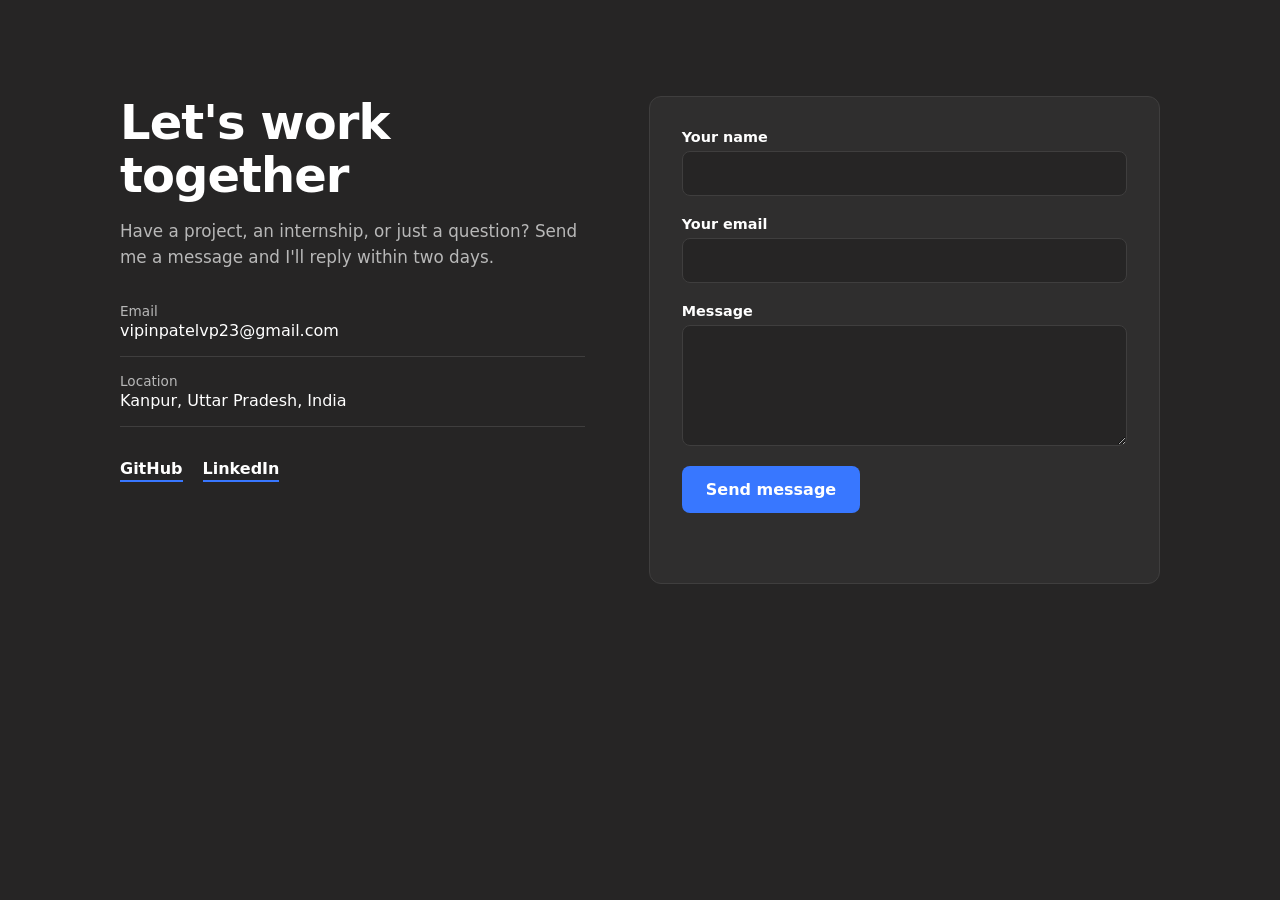
<file: contact.html>
<!DOCTYPE html>
<html lang="en">

<head>
    <meta charset="UTF-8">
    <meta name="viewport" content="width=device-width, initial-scale=1">
    <title>Contact</title>
    <link rel="stylesheet" href="style.css">
</head>

<body>

    <section id="contact" class="contact">
        <div class="contact__wrap">

            <div class="contact__intro">
                <h2 class="contact__title">Let's work together</h2>
                <p class="contact__lead">
                    Have a project, an internship, or just a question? Send me a message
                    and I'll reply within two days.
                </p>

                <ul class="contact__list">
                    <li>
                        <span class="contact__label">Email</span>
                        <a href="mailto:vipinpatelvp23@gmail.com">vipinpatelvp23@gmail.com</a>
                    </li>
                    <li>
                        <span class="contact__label">Location</span>
                        <span>Kanpur, Uttar Pradesh, India</span>
                    </li>
                </ul>

                <div class="contact__social">
                    <a href="https://github.com/vipinpatelcodes" target="_blank" rel="noopener">GitHub</a>
                    <a href="https://www.linkedin.com/in/vipin-patel-b701ab400/" target="_blank"
                        rel="noopener">LinkedIn</a>
                </div>
            </div>

            <form class="contact__form" id="contactForm">

                <div class="field">
                    <label for="cf-name">Your name</label>
                    <input id="cf-name" name="name" type="text" autocomplete="name" required>
                </div>

                <div class="field">
                    <label for="cf-email">Your email</label>
                    <input id="cf-email" name="email" type="email" autocomplete="email" required>
                </div>

                <div class="field">
                    <label for="cf-message">Message</label>
                    <textarea id="cf-message" name="message" rows="5" required></textarea>
                </div>

                <button type="submit" class="contact__btn">Send message</button>
                <p class="contact__status" id="contactStatus" role="status" aria-live="polite"></p>
            </form>

        </div>
    </section>

    <script src="not.js"></script>

</body>

</html>
</file>
<file: style.css>
/* =========================================================
   PORTFOLIO STYLESHEET (responsive, single dark theme)
   Sections: Base > Hero > About > Projects > Contact > Footer
   ========================================================= */

/* ---------- Theme colours (change once, applies everywhere) ---------- */
:root {
    --bg: #262525;
    --bg-alt: #1f1e1e;
    --surface: #2f2e2e;
    --text: #ffffff;
    --muted: #b8b8b8;
    --line: #3f3e3e;
    --accent: #3877ff;
    --accent-hover: #2a62d8;
    --accent-light: #5db9ee;
    --accent-soft: rgba(56, 119, 255, 0.18);
}

/* ---------- Base ---------- */
*,
*::before,
*::after {
    margin: 0;
    padding: 0;
    box-sizing: border-box;
}

html {
    scroll-behavior: smooth;
    -webkit-text-size-adjust: 100%;
}

html,
body {
    max-width: 100%;
    overflow-x: hidden;
    /* stops the page from becoming wider than the phone */
}

body {
    background: var(--bg);
    color: var(--text);
    font-family: system-ui, -apple-system, "Segoe UI", Roboto, sans-serif;
}

img,
svg {
    max-width: 100%;
}

[id] {
    scroll-margin-top: 5rem;
    /* so the fixed menu doesn't hide section titles */
}

/* =========================================================
   HERO (home)
   ========================================================= */
.portfolio-container {
    --circle: clamp(15rem, 30vw, 27rem);
    /* photo size, scales with screen */
    position: relative;
    min-height: 100vh;
    width: 100%;
    display: flex;
}

/* ---------- Menu ---------- */
.navlist {
    position: fixed;
    top: 0;
    left: 0;
    z-index: 10;
    display: flex;
    gap: 3.5rem;
    height: 15vh;
    width: 100%;
    justify-content: center;
    align-items: center;
}

.navlist li {
    list-style: none;
}

.navlist li a {
    text-decoration: none;
    text-transform: uppercase;
    font-size: 1.2rem;
    color: #fff;
    outline: none;
    position: relative;
}

.navlist li a::after,
.navlist .active::after {
    content: "";
    position: absolute;
    background: #fff;
    width: 100%;
    height: 0.1rem;
    left: 0;
    bottom: -5px;
    transform: scaleX(0);
    transform-origin: bottom right;
    transition: transform 0.5s;
}

.navlist li a:hover::after,
.navlist .active::after {
    transform: scaleX(1);
    transform-origin: bottom left;
}

/* ---------- Left / right panels ---------- */
.left-container,
.right-container {
    min-height: 100vh;
    display: flex;
    align-items: center;
}

.left-container {
    background-color: var(--bg);
    padding: 3rem;
    width: 70%;
}

.right-container {
    background-color: var(--accent);
    width: 30%;
}

/* ---------- Social icons ---------- */
.icons {
    display: flex;
    flex-direction: column;
    gap: 3rem;
    margin-top: 1rem;
    justify-content: center;
    align-items: center;
}

.icons a {
    text-decoration: none;
    color: #fff;
}

.icons .fa-brands {
    font-size: 1.5rem;
    cursor: pointer;
    background: linear-gradient(#fff, var(--accent));
    background-clip: text;
    -webkit-background-clip: text;
    -webkit-text-fill-color: transparent;
}

/* ---------- Intro text ---------- */
.content {
    margin-left: 4rem;
    /* never run under the photo on big screens */
    max-width: max(18rem, calc(70vw - var(--circle) / 2 - 8rem));
}

.content p {
    max-width: 100%;
    line-height: 1.6;
    margin: 1rem 0 2rem;
}

.content .intro {
    font-size: clamp(1.4rem, 3vw, 2rem);
    color: #fff;
}

.content h1 {
    font-size: clamp(2.2rem, 6vw, 4rem);
    line-height: 1.15;
    color: var(--accent-light);
}

.content .detail {
    font-size: 1.1rem;
    color: #fff;
    max-width: 38rem;
    margin: 1.1rem 0 3rem 0;
    line-height: 1.8rem;
}

/* ---------- Hero buttons (works for <a> or <button>) ---------- */
.btn-container {
    display: flex;
    flex-wrap: wrap;
    gap: 1rem;
}

.btn-container a,
.btn-container button,
a.btn-container,
button.btn-container {
    display: inline-flex;
    align-items: center;
    justify-content: center;
    font: inherit;
    font-size: 1.1rem;
    font-weight: 600;
    text-decoration: none;
    padding: 0.8rem 1.5rem;
    border: 0.1rem solid var(--accent-light);
    border-radius: 0.5rem;
    background: transparent;
    color: var(--accent-light);
    cursor: pointer;
    transition: background 0.2s, color 0.2s;
}

.btn-container>:first-child {
    background: var(--accent-light);
    color: #10171e;
}

.btn-container>:first-child:hover {
    background: transparent;
    color: var(--accent-light);
}

.btn-container>:not(:first-child):hover,
a.btn-container:hover,
button.btn-container:hover {
    background: var(--accent-light);
    color: #10171e;
}

/* if a <button> sits inside an <a>, avoid a double border */
.btn-container a>button {
    border: 0;
    background: transparent;
    padding: 0;
    color: inherit;
    font: inherit;
    cursor: pointer;
}

/* ---------- Photo circle ---------- */
.design {
    position: absolute;
    top: 50%;
    left: 70%;
    transform: translate(-50%, -50%);
    width: var(--circle);
    height: var(--circle);
    display: flex;
    justify-content: center;
    align-items: center;
    z-index: 2;
}

.design .circle {
    position: absolute;
    border-radius: 50%;
    top: 50%;
    left: 50%;
    transform: translate(-50%, -50%);
}

/* Outer circle: carves the curve into the blue panel */
.design .circle:nth-child(1) {
    width: calc(var(--circle) * 1.3);
    height: calc(var(--circle) * 1.3);
    background: linear-gradient(90deg, transparent 50%, var(--bg) 50%);
}

/* Inner circle: your photo */
.design .circle:nth-child(2) {
    width: var(--circle);
    height: var(--circle);
    background-image: url('image.jpeg');
    background-size: cover;
    background-position: center top;
    background-repeat: no-repeat;
    border: 0.1rem solid white;
    box-shadow:
        0 0 1rem #fff,
        inset 0 0 1rem #fff,
        0 0 2rem var(--accent),
        inset 0 0 2rem var(--accent),
        0 0 4rem var(--accent),
        inset 0 0 4rem var(--accent);
}

/* ---------- Hero: tablet & mobile ---------- */
@media (max-width: 900px) {
    .portfolio-container {
        --circle: min(68vw, 18rem);
        flex-direction: column;
        align-items: center;
        min-height: auto;
        padding-top: 5rem;
    }

    .navlist {
        height: 4.5rem;
        gap: 1.25rem;
        padding: 0 1rem;
        background: var(--bg);
        box-shadow: 0 2px 12px rgba(0, 0, 0, 0.45);
    }

    .navlist li a {
        font-size: 0.9rem;
    }

    /* the blue side panel and the curve are desktop-only */
    .right-container,
    .design .circle:nth-child(1) {
        display: none;
    }

    /* photo goes on top, inside the normal page flow */
    .design {
        position: relative;
        top: auto;
        left: auto;
        transform: none;
        order: -1;
        margin: 2rem auto 1.5rem;
        flex-shrink: 0;
    }

    .left-container {
        width: 100%;
        min-height: auto;
        flex-direction: column-reverse;
        /* text first, icons below */
        justify-content: center;
        align-items: center;
        text-align: center;
        gap: 2rem;
        padding: 1.5rem 1.25rem 3.5rem;
    }

    .icons {
        flex-direction: row;
        gap: 1.75rem;
        margin-top: 0;
    }

    .content {
        margin-left: 0;
        max-width: 100%;
    }

    .content .detail {
        max-width: 100%;
        margin: 1rem auto 2rem;
        font-size: 1rem;
        line-height: 1.7;
    }

    .btn-container {
        justify-content: center;
    }
}

@media (max-width: 400px) {
    .navlist {
        gap: 0.9rem;
    }

    .navlist li a {
        font-size: 0.78rem;
    }

    .btn-container a,
    .btn-container button,
    a.btn-container,
    button.btn-container {
        font-size: 1rem;
        padding: 0.7rem 1.2rem;
    }
}

/* =========================================================
   ABOUT
   ========================================================= */
.about-section {
    background: var(--bg);
    color: var(--text);
    padding: 96px 24px;
}

.about-container {
    max-width: 1040px;
    margin: 0 auto;
    display: grid;
    grid-template-columns: minmax(0, 340px) minmax(0, 1fr);
    gap: 64px;
    align-items: center;
}

/* Photo circle */
.about-image {
    display: flex;
    justify-content: center;
}

.about-circle {
    position: relative;
    width: 100%;
    max-width: 320px;
    aspect-ratio: 1 / 1;
    border-radius: 50%;
    overflow: hidden;
    background: var(--accent-soft);
    border: 1px solid var(--line);
    box-shadow: 0 0 40px rgba(56, 119, 255, 0.35);
    display: flex;
    align-items: center;
    justify-content: center;
}

/* Initials show only if there is no photo */
.about-circle::before {
    content: "VP";
    font-size: 4rem;
    font-weight: 700;
    color: var(--accent-light);
}

.about-circle img {
    position: absolute;
    inset: 0;
    width: 100%;
    height: 100%;
    object-fit: cover;
    display: block;
}

/* Text side */
.about-content .section-subtitle {
    color: var(--accent-light);
    font-size: 0.9rem;
    font-weight: 600;
    letter-spacing: 0.08em;
    margin: 0 0 12px;
}

.about-content h2 {
    font-size: clamp(2rem, 4vw, 3rem);
    line-height: 1.1;
    letter-spacing: -0.02em;
    margin: 0 0 24px;
}

.about-content h2 span {
    color: var(--accent-light);
}

.about-content>p {
    color: var(--muted);
    font-size: 1.05rem;
    line-height: 1.7;
    max-width: 62ch;
    margin: 0 0 16px;
}

.about-details {
    display: grid;
    gap: 12px;
    margin: 28px 0 32px;
}

.about-details>div {
    display: grid;
    grid-template-columns: 110px minmax(0, 1fr);
    gap: 12px;
    padding-bottom: 12px;
    border-bottom: 1px solid var(--line);
}

.about-details strong {
    font-weight: 600;
    color: var(--accent-light);
}

.about-details span {
    color: var(--muted);
}

.about-btn {
    display: inline-block;
    font-weight: 600;
    color: #fff;
    background: var(--accent);
    text-decoration: none;
    border-radius: 8px;
    padding: 14px 24px;
    transition: background 0.15s;
}

.about-btn:hover {
    background: var(--accent-hover);
}

.about-btn:focus-visible {
    outline: 3px solid rgba(93, 185, 238, 0.5);
    outline-offset: 2px;
}

@media (max-width: 800px) {
    .about-section {
        padding: 64px 20px;
    }

    .about-container {
        grid-template-columns: minmax(0, 1fr);
        gap: 36px;
    }

    .about-circle {
        max-width: 240px;
    }

    .about-details>div {
        grid-template-columns: 90px minmax(0, 1fr);
    }
}

/* =========================================================
   PROJECTS  (supports both .projects and .projects-section)
   ========================================================= */
.projects,
.projects-section {
    background: var(--bg-alt);
    color: var(--text);
    padding: 96px 24px;
}

.projects__wrap,
.projects-container {
    max-width: 1040px;
    margin: 0 auto;
}

.projects__title,
.projects-container h2 {
    font-size: clamp(2rem, 4vw, 3rem);
    line-height: 1.1;
    letter-spacing: -0.02em;
    margin: 0 0 12px;
}

.projects-container h2 span {
    color: var(--accent-light);
}

.projects__lead,
.projects-intro {
    color: var(--muted);
    font-size: 1.05rem;
    line-height: 1.6;
    max-width: 56ch;
    margin: 0 0 48px;
}

/* Grid of cards: 3 / 2 / 1 columns automatically */
.projects__grid,
.project-grid {
    display: grid;
    grid-template-columns: repeat(auto-fill, minmax(min(290px, 100%), 1fr));
    gap: 28px;
}

/* Card (image version) */
.project {
    background: var(--surface);
    border: 1px solid var(--line);
    border-radius: 12px;
    overflow: hidden;
    display: flex;
    flex-direction: column;
    transition: border-color 0.15s;
}

.project:hover {
    border-color: var(--accent-light);
}

.project__img {
    aspect-ratio: 16 / 10;
    background: var(--bg);
    border-bottom: 1px solid var(--line);
    overflow: hidden;
}

.project__img img {
    width: 100%;
    height: 100%;
    object-fit: cover;
    display: block;
}

.project__body {
    padding: 24px;
    display: flex;
    flex-direction: column;
    gap: 14px;
    flex: 1;
}

.project__name {
    font-size: 1.2rem;
    margin: 0;
}

.project__desc {
    color: var(--muted);
    line-height: 1.6;
    margin: 0;
}

.project__tags {
    list-style: none;
    margin: 0;
    padding: 0;
    display: flex;
    flex-wrap: wrap;
    gap: 8px;
}

.project__tags li {
    background: var(--bg);
    border: 1px solid var(--line);
    border-radius: 999px;
    padding: 4px 12px;
    font-size: 0.82rem;
}

.project__links {
    margin-top: auto;
    padding-top: 6px;
    display: flex;
    flex-wrap: wrap;
    gap: 20px;
}

.project__links a {
    color: var(--text);
    font-weight: 600;
    text-decoration: none;
    border-bottom: 2px solid var(--accent);
    padding-bottom: 2px;
}

.project__links a:hover {
    color: var(--accent-light);
}

.project__links a:focus-visible {
    outline: 3px solid rgba(93, 185, 238, 0.5);
    outline-offset: 3px;
}

/* Card (icon version) */
.project-card {
    background: var(--surface);
    border: 1px solid var(--line);
    border-radius: 12px;
    padding: 28px;
    display: flex;
    flex-direction: column;
    gap: 16px;
    transition: border-color 0.15s;
}

.project-card:hover {
    border-color: var(--accent-light);
}

.project-icon {
    width: 52px;
    height: 52px;
    border-radius: 12px;
    background: var(--accent-soft);
    color: var(--accent-light);
    display: flex;
    align-items: center;
    justify-content: center;
    font-size: 1.4rem;
}

.project-card h3 {
    font-size: 1.2rem;
    margin: 0;
}

.project-card p {
    color: var(--muted);
    line-height: 1.6;
    margin: 0;
}

.technologies {
    display: flex;
    flex-wrap: wrap;
    gap: 8px;
}

.technologies span {
    background: var(--bg);
    border: 1px solid var(--line);
    border-radius: 999px;
    padding: 4px 12px;
    font-size: 0.82rem;
}

.project-buttons {
    margin-top: auto;
    padding-top: 8px;
    display: flex;
    gap: 12px;
    flex-wrap: wrap;
}

.project-btn,
.github-btn {
    display: inline-flex;
    align-items: center;
    gap: 8px;
    font-weight: 600;
    font-size: 0.95rem;
    text-decoration: none;
    border-radius: 8px;
    padding: 10px 18px;
    transition: background 0.15s, color 0.15s, border-color 0.15s;
}

.project-btn {
    background: var(--accent);
    color: #fff;
    border: 1px solid var(--accent);
}

.project-btn:hover {
    background: var(--accent-hover);
    border-color: var(--accent-hover);
}

.github-btn {
    background: transparent;
    color: var(--text);
    border: 1px solid var(--line);
}

.github-btn:hover {
    border-color: var(--accent-light);
    color: var(--accent-light);
}

.project-btn:focus-visible,
.github-btn:focus-visible {
    outline: 3px solid rgba(93, 185, 238, 0.5);
    outline-offset: 2px;
}

@media (max-width: 800px) {

    .projects,
    .projects-section {
        padding: 64px 20px;
    }

    .projects__grid,
    .project-grid {
        grid-template-columns: minmax(0, 1fr);
    }

    .projects__lead,
    .projects-intro {
        margin-bottom: 32px;
    }

    .project-card {
        padding: 24px;
    }
}


.contact {
    background: var(--bg);
    color: var(--text);
    padding: 96px 24px;
}

.contact__wrap {
    max-width: 1040px;
    margin: 0 auto;
    display: grid;
    grid-template-columns: minmax(0, 1fr) minmax(0, 1.1fr);
    gap: 64px;
    align-items: start;
}

.contact__title {
    font-size: clamp(2rem, 4vw, 3rem);
    line-height: 1.1;
    margin: 0 0 16px;
    letter-spacing: -0.02em;
}

.contact__lead {
    color: var(--muted);
    font-size: 1.05rem;
    line-height: 1.6;
    max-width: 44ch;
    margin: 0 0 32px;
}

.contact__list {
    list-style: none;
    margin: 0 0 32px;
    padding: 0;
    display: grid;
    gap: 16px;
}

.contact__list li {
    display: grid;
    gap: 2px;
    padding-bottom: 16px;
    border-bottom: 1px solid var(--line);
    overflow-wrap: anywhere;
    /* long emails never push the page wider */
}

.contact__label {
    font-size: 0.85rem;
    color: var(--muted);
}

.contact a {
    color: var(--text);
    text-decoration: none;
}

.contact__list a:hover {
    color: var(--accent-light);
}

.contact__social {
    display: flex;
    gap: 20px;
    flex-wrap: wrap;
}

.contact__social a {
    font-weight: 600;
    border-bottom: 2px solid var(--accent);
    padding-bottom: 2px;
}

.contact__social a:hover {
    color: var(--accent-light);
}

/* Form */
.contact__form {
    background: var(--surface);
    border: 1px solid var(--line);
    border-radius: 12px;
    padding: 32px;
    display: grid;
    gap: 20px;
}

.field {
    display: grid;
    gap: 6px;
}

.field label {
    font-size: 0.9rem;
    font-weight: 600;
}

.field input,
.field textarea {
    font: inherit;
    color: inherit;
    background: var(--bg);
    border: 1px solid var(--line);
    border-radius: 8px;
    padding: 12px 14px;
    width: 100%;
    resize: vertical;
    transition: border-color 0.15s, box-shadow 0.15s;
}

.field input:focus,
.field textarea:focus {
    outline: none;
    border-color: var(--accent-light);
    box-shadow: 0 0 0 3px rgba(93, 185, 238, 0.25);
}

.contact__btn {
    font: inherit;
    font-weight: 600;
    color: #fff;
    background: var(--accent);
    border: 0;
    border-radius: 8px;
    padding: 14px 24px;
    cursor: pointer;
    justify-self: start;
    transition: background 0.15s;
}

.contact__btn:hover {
    background: var(--accent-hover);
}

.contact__btn:focus-visible {
    outline: 3px solid rgba(93, 185, 238, 0.5);
    outline-offset: 2px;
}

.contact__btn:disabled {
    opacity: 0.6;
    cursor: not-allowed;
}

.contact__status {
    margin: 0;
    font-size: 0.95rem;
    min-height: 1.2em;
}

.contact__status.ok {
    color: #4ade80;
}

.contact__status.err {
    color: #f87171;
}

@media (max-width: 800px) {
    .contact {
        padding: 64px 20px;
    }

    .contact__wrap {
        grid-template-columns: minmax(0, 1fr);
        gap: 40px;
    }

    .contact__form {
        padding: 24px;
    }

    .contact__btn {
        justify-self: stretch;
        /* full-width button on phones */
    }
}


.footer {
    width: 100%;
    text-align: center;
    padding: 20px;
    background-color: #1a1a1a;
    color: #888888;
    font-size: 0.9rem;
}


@media (prefers-reduced-motion: reduce) {
    html {
        scroll-behavior: auto;
    }

    * {
        transition: none !important;
    }
}
</file>
